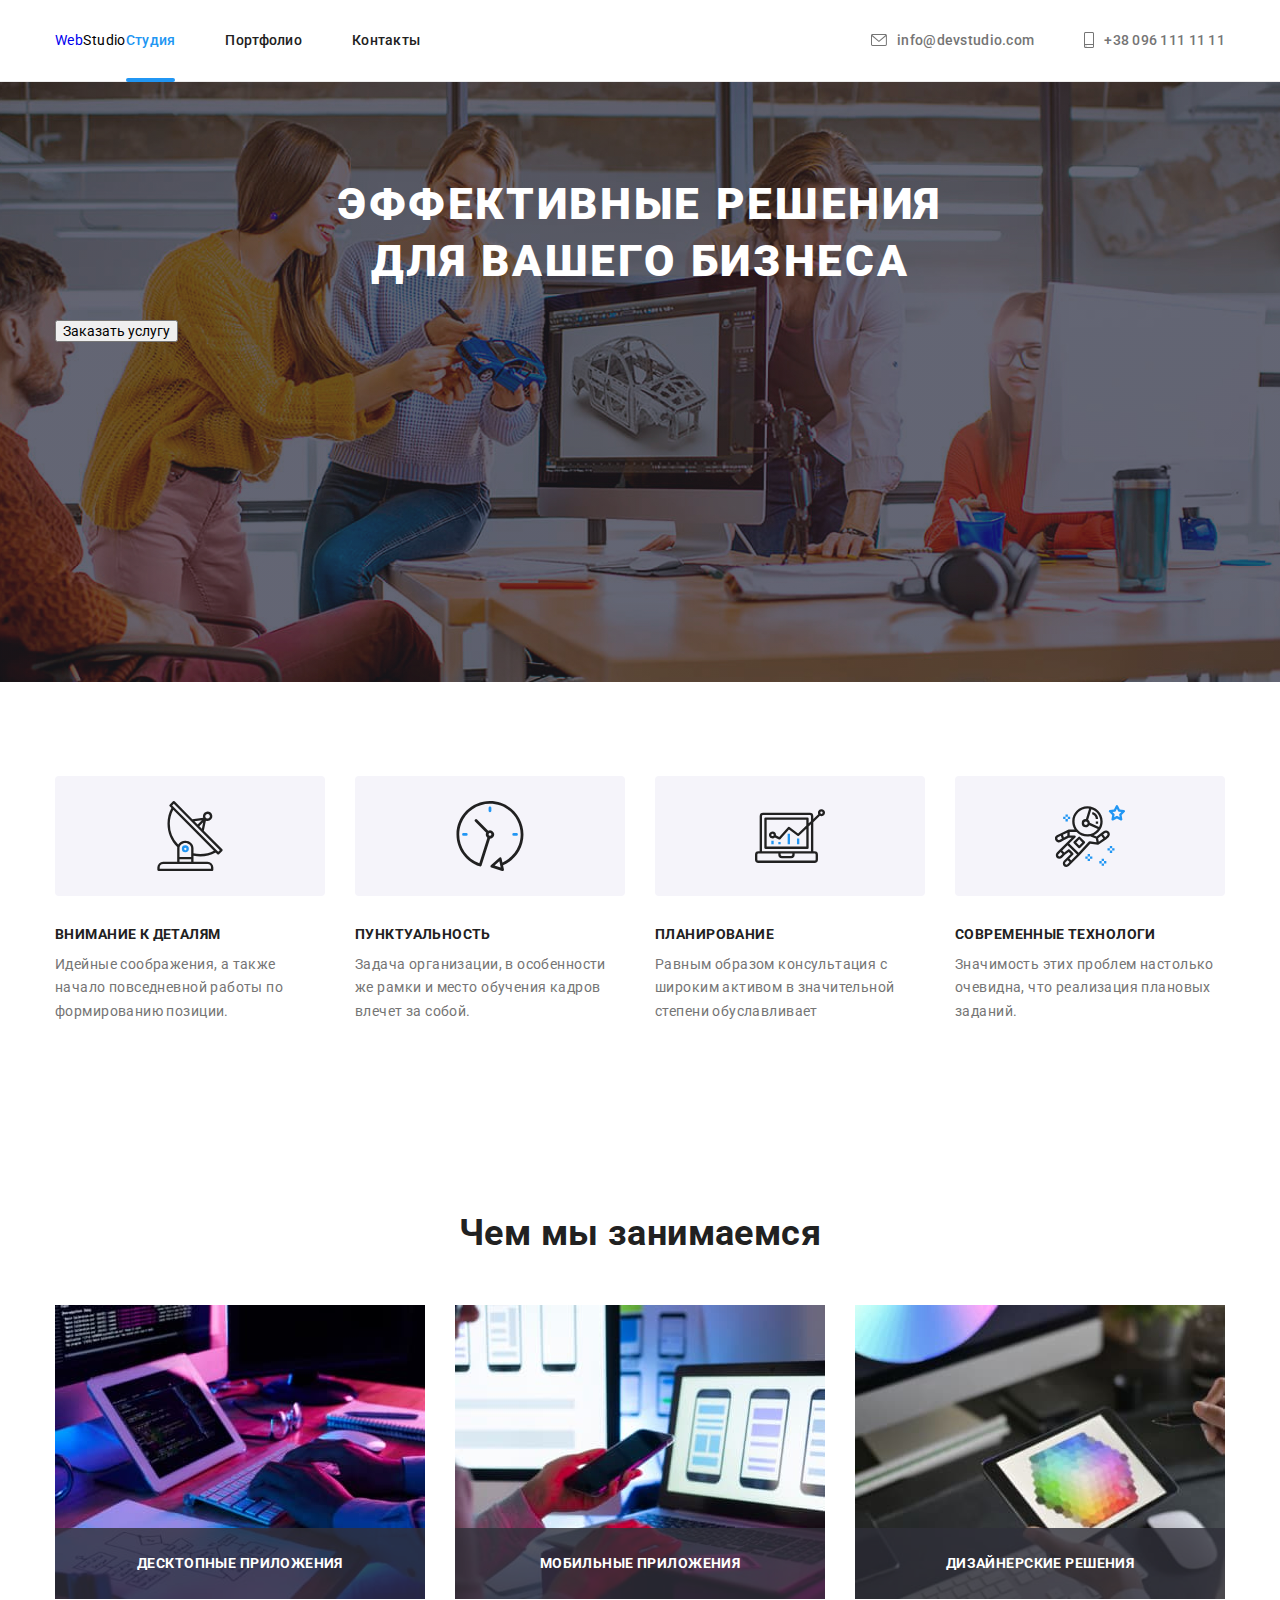
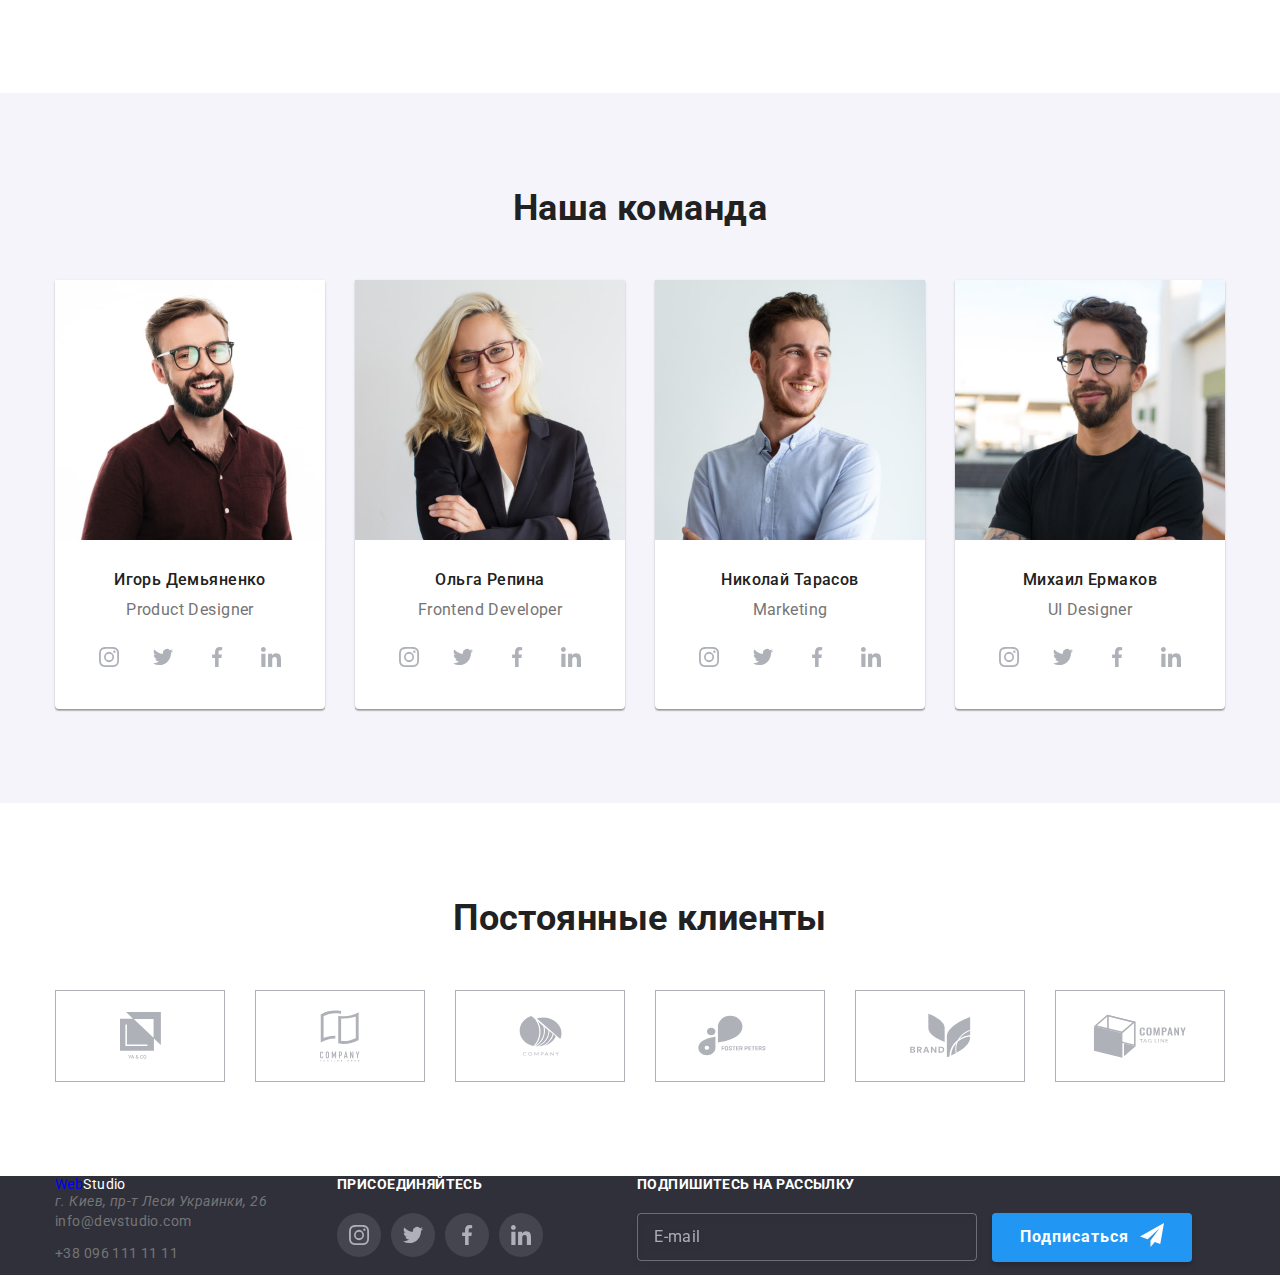
<file: index.html>
<!DOCTYPE html>
<html lang="ru">
  <head>
    <meta charset="UTF-8" />
    <meta http-equiv="X-UA-Compatible" content="IE=edge" />
    <meta name="viewport" content="width=device-width, initial-scale=1.0" />
    <title>Студия</title>
    <link rel="preconnect" href="https://fonts.gstatic.com" />
    <link
      href="https://fonts.googleapis.com/css2?family=Raleway:wght@700&family=Roboto:wght@400;500;700;900&display=swap"
      rel="stylesheet"
    />
    <link
      rel="stylesheet"
      href="https://cdnjs.cloudflare.com/ajax/libs/modern-normalize/1.0.0/modern-normalize.min.css"
    />
    <link rel="stylesheet" href="./css/styles.css"/>
    <link rel="stylesheet" href="./css/main.min.css"/>
  </head>
  <body>
    <header class="header">
      <div class="container page-header">
        <a href="./index.html" class="logo"
          >Web<span class="span-header">Studio</span></a
        >
        <nav>
          <ul class="list nav">
            <li class="nav-item">
              <a href="./index.html" class="nav-link active">Студия</a>
            </li>
            <li class="nav-item">
              <a href="./portfolio.html" class="nav-link">Портфолио</a>
            </li>
            <li class="nav-item">
              <a href="#" class="nav-link">Контакты</a>
            </li>
          </ul>
        </nav>
        <ul class="list mailtel">
          <li class="mailtel-item">
            <a href="mailto:info@devstudio.com" class="contact-link">
              <svg class="mail-icon" width="16" height="12">
                <use href="./images/sprite.svg#icon-envelope"></use>
              </svg>
              info@devstudio.com
            </a>
          </li>
          <li class="mailtel-item">
            <a href="tel:+380961111111" class="contact-link">
              <svg class="tel-icon" width="10" height="16">
                <use href="./images/sprite.svg#icon-smartphone"></use>
              </svg>
              +38 096 111 11 11</a
            >
          </li>
        </ul>
      </div>
    </header>
    <main>
      <!--hero-box-->
      <section class="section hero">
        <div class="container background-hero">
          <h1 class="hero-title">Эффективные решения для вашего бизнеса</h1>
          <button type="button" data-modal-open class="modal-btn">Заказать услугу</button>
        </div>
      </section>
      <!--section-feature-->
      <section class="section-feature section">
        <!--<h2>Особенности</h2>-->
        <ul class="container feat-cont list">
          <li class="group-feature">
            <div class="feature-icon">
              <svg class="feature-icon-item" width="70" height="70">
                <use href="./images/sprite.svg#icon-antenna"></use>
              </svg>
            </div>
            <h3 class="feature-title">Внимание к деталям</h3>
            <p class="feature-text">
              Идейные соображения, а также начало повседневной работы по
              формированию позиции.
            </p>
          </li>
          <li class="group-feature">
            <div class="feature-icon">
              <svg class="feature-icon-item" width="70" height="70">
                <use href="./images/sprite.svg#icon-clock"></use>
              </svg>
            </div>
            <h3 class="feature-title">Пунктуальность</h3>
            <p class="feature-text">
              Задача организации, в особенности же рамки и место обучения кадров
              влечет за собой.
            </p>
          </li>
          <li class="group-feature">
            <div class="feature-icon">
              <svg class="feature-icon-item" width="70" height="70">
                <use href="./images/sprite.svg#icon-diagram"></use>
              </svg>
            </div>
            <h3 class="feature-title">Планирование</h3>
            <p class="feature-text">
              Равным образом консультация с широким активом в значительной
              степени обуславливает
            </p>
          </li>
          <li class="group-feature">
            <div class="feature-icon">
              <svg class="feature-icon-item" width="70" height="70">
                <use href="./images/sprite.svg#icon-astronaut"></use>
              </svg>
            </div>
            <h3 class="feature-title">Современные технологи</h3>
            <p class="feature-text">
              Значимость этих проблем настолько очевидна, что реализация
              плановых заданий.
            </p>
          </li>
        </ul>
      </section>
      <!--section-work-->
      <section class="section">
        <div class="container">
          <h2 class="title">Чем мы занимаемся</h2>
          <ul class="list our-work">
            <li>
              <div class="example">
              <img
                src="./images/about/we-can-do1.jpg"
                alt="Создание десктопных приложений"
                width="370"
              />
              <h3 class="text-work">Десктопные приложения</h3>
              </div>
            </li>
            <li>
              <div class="example">
              <img
                src="./images/about/we-can-do2.jpg"
                alt="Создание мобильных приложений"
                width="370"
              />
              <h3 class="text-work">Мобильные приложения</h3>
              </div>
            </li>
            <li>
              <div class="example">
              <img
                src="./images/about/we-can-do3.jpg"
                alt="Создание приложений для планшетов"
                width="370"
              />
              <h3 class="text-work">Дизайнерские решения</h3>
              </div>
            </li>
          </ul>
        </div>
      </section>
      <!--section-member-->
      <section class="section-member section">
        <div class="container">
          <h2 class="title">Наша команда</h2>
          <ul class="list members">
            <li class="cards">
              <img class="photo-team"
                src="./images/team/memb1.jpg"
                alt="фото мужчины из команды разработчиков"
                width="270"
              />
              <h3 class="member-name">Игорь Демьяненко</h3>
              <p class="member-role">Product Designer</p>
              <div class="social">
                <ul class="list social-list">
                  <li class="social-list-item">
                    <a href="#" class="social-list-link">
                      <svg class="social-list-icon" width="44" height="44">
                        <use href="./images/sprite.svg#icon-insta"></use>
                      </svg>
                    </a>
                  </li>
                  <li class="social-list-item">
                    <a href="#" class="social-list-link">
                      <svg class="social-list-icon" width="44" height="44">
                        <use href="./images/sprite.svg#icon-twit"></use>
                      </svg>
                    </a>
                  </li>
                  <li class="social-list-item">
                    <a href="#" class="social-list-link">
                      <svg class="social-list-icon" width="44" height="44">
                        <use href="./images/sprite.svg#icon-facebook"></use>
                      </svg>
                    </a>
                  </li>
                  <li class="social-list-item">
                    <a href="#" class="social-list-link">
                      <svg class="social-list-icon" width="44" height="44">
                        <use href="./images/sprite.svg#icon-linkedin"></use>
                      </svg>
                    </a>
                  </li>
                </ul>
              </div>
            </li>
            <li class="cards">
              <img class="photo-team"
                src="./images/team/memb2.jpg"
                alt="фото женщины из команды разработчиков"
                width="270"
              />
              <h3 class="member-name">Ольга Репина</h3>
              <p class="member-role">Frontend Developer</p>
              <div class="social">
                <ul class="list social-list">
                  <li class="social-list-item">
                    <a href="#" class="social-list-link">
                      <svg class="social-list-icon" width="44" height="44">
                        <use href="./images/sprite.svg#icon-insta"></use>
                      </svg>
                    </a>
                  </li>
                  <li class="social-list-item">
                    <a href="#" class="social-list-link">
                      <svg class="social-list-icon" width="44" height="44">
                        <use href="./images/sprite.svg#icon-twit"></use>
                      </svg>
                    </a>
                  </li>
                  <li class="social-list-item">
                    <a href="#" class="social-list-link">
                      <svg class="social-list-icon" width="44" height="44">
                        <use href="./images/sprite.svg#icon-facebook"></use>
                      </svg>
                    </a>
                  </li>
                  <li class="social-list-item">
                    <a href="#" class="social-list-link">
                      <svg class="social-list-icon" width="44" height="44">
                        <use href="./images/sprite.svg#icon-linkedin"></use>
                      </svg>
                    </a>
                  </li>
                </ul>
              </div>
            </li>
            <li class="cards">
              <img class="photo-team"
                src="./images/team/memb3.jpg"
                alt="фото мужчины из команды разработчиков"
                width="270"
              />
              <h3 class="member-name">Николай Тарасов</h3>
              <p class="member-role">Marketing</p>
              <div class="social">
                <ul class="list social-list">
                  <li class="social-list-item">
                    <a href="#" class="social-list-link">
                      <svg class="social-list-icon" width="44" height="44">
                        <use href="./images/sprite.svg#icon-insta"></use>
                      </svg>
                    </a>
                  </li>
                  <li class="social-list-item">
                    <a href="#" class="social-list-link">
                      <svg class="social-list-icon" width="44" height="44">
                        <use href="./images/sprite.svg#icon-twit"></use>
                      </svg>
                    </a>
                  </li>
                  <li class="social-list-item">
                    <a href="#" class="social-list-link">
                      <svg class="social-list-icon" width="44" height="44">
                        <use href="./images/sprite.svg#icon-facebook"></use>
                      </svg>
                    </a>
                  </li>
                  <li class="social-list-item">
                    <a href="#" class="social-list-link">
                      <svg class="social-list-icon" width="44" height="44">
                        <use href="./images/sprite.svg#icon-linkedin"></use>
                      </svg>
                    </a>
                  </li>
                </ul>
              </div>
            </li>
            <li class="cards">
              <img class="photo-team"
                src="./images/team/memb4.jpg"
                alt="фото мужчины из команды разработчиков"
                width="270"
              />
              <h3 class="member-name">Михаил Ермаков</h3>
              <p class="member-role">UI Designer</p>
              <div class="social">
                <ul class="list social-list">
                  <li class="social-list-item">
                    <a href="#" class="social-list-link">
                      <svg class="social-list-icon" width="44" height="44">
                        <use href="./images/sprite.svg#icon-insta"></use>
                      </svg>
                    </a>
                  </li>
                  <li class="social-list-item">
                    <a href="#" class="social-list-link">
                      <svg class="social-list-icon" width="44" height="44">
                        <use href="./images/sprite.svg#icon-twit"></use>
                      </svg>
                    </a>
                  </li>
                  <li class="social-list-item">
                    <a href="#" class="social-list-link">
                      <svg class="social-list-icon" width="44" height="44">
                        <use href="./images/sprite.svg#icon-facebook"></use>
                      </svg>
                    </a>
                  </li>
                  <li class="social-list-item">
                    <a href="#" class="social-list-link">
                      <svg class="social-list-icon" width="44" height="44">
                        <use href="./images/sprite.svg#icon-linkedin"></use>
                      </svg>
                    </a>
                  </li>
                </ul>
              </div>
            </li>
          </ul>
        </div>
      </section>
      <!--Clients-->
      <section class="section">
        <div class="container">
          <h2 class="title">Постоянные клиенты</h2>
          <ul class="list clients">
            <li>
              <div>
                <a href="#" class="clients-link">
                  <svg class="clients-svg" width="41" height="47">
                    <use href="./images/sprite.svg#icon-group1"></use>
                  </svg>
                </a>
              </div>
            </li>
            <li>
              <div>
                <a href="#" class="clients-link">
                  <svg class="clients-svg" width="40" height="52">
                    <use href="./images/sprite.svg#icon-group2"></use>
                  </svg>
                </a>
              </div>
            </li>
            <li>
              <div>
                <a href="#" class="clients-link">
                  <svg class="clients-svg" width="43" height="41">
                    <use href="./images/sprite.svg#icon-group3"></use>
                  </svg>
                </a>
              </div>
            </li>
            <li>
              <div>
                <a href="#" class="clients-link">
                  <svg class="clients-svg" width="84" height="41">
                    <use href="./images/sprite.svg#icon-group4"></use>
                  </svg>
                </a>
              </div>
            </li>
            <li>
              <div>
                <a href="#" class="clients-link">
                  <svg class="clients-svg" width="63" height="45">
                    <use href="./images/sprite.svg#icon-group5"></use>
                  </svg>
                </a>
              </div>
            </li>
            <li>
              <div>
                <a href="#" class="clients-link">
                  <svg class="clients-svg" width="94" height="44">
                    <use href="./images/sprite.svg#icon-group6"></use>
                  </svg>
                </a>
              </div>
            </li>
          </ul>
        </div>
      </section>
    </main>
    <!--footer-->
    <footer class="footer">
      <div class="container footer-container">
        <div class="">
          <a href="./index.html" class="logo logo-footer"
            >Web<span class="span-footer">Studio</span></a
          >
          <address class="address">
            <p class="text-address">г. Киев, пр-т Леси Украинки, 26</p>
            <ul class="list">
              <li class="foot-li">
                <a href="mailto:info@devstudio.com" class="footer-contact"
                  >info@devstudio.com</a
                >
              </li>
              <li class="foot-li">
                <a href="tel:+380961111111" class="footer-contact"
                  >+38 096 111 11 11</a
                >
              </li>
            </ul>
          </address>
        </div>
        <div class="social-footer">
          <h3 class="footer-social-title">Присоединяйтесь</h3>
          <ul class="list social-list">
            <li class="social-list-item">
              <a href="#" class="social-list-link social-list-link-foot">
                <svg class="social-list-icon" width="44" height="44">
                  <use href="./images/sprite.svg#icon-insta"></use>
                </svg>
              </a>
            </li>
            <li class="social-list-item">
              <a href="#" class="social-list-link social-list-link-foot">
                <svg class="social-list-icon" width="44" height="44">
                  <use href="./images/sprite.svg#icon-twit"></use>
                </svg>
              </a>
            </li>
            <li class="social-list-item">
              <a href="#" class="social-list-link social-list-link-foot">
                <svg class="social-list-icon" width="44" height="44">
                  <use href="./images/sprite.svg#icon-facebook"></use>
                </svg>
              </a>
            </li>
            <li class="social-list-item">
              <a href="#" class="social-list-link social-list-link-foot">
                <svg class="social-list-icon" width="44" height="44">
                  <use href="./images/sprite.svg#icon-linkedin"></use>
                </svg>
              </a>
            </li>
          </ul>
        </div>
        <div class="form-footer">
          <form class="form-subscription" name="subscription">
            <p class="text-form-footer">Подпишитесь на рассылку</p>
            <input type="email" class="email-form-footer" placeholder="E-mail">
            <button type="submit" class="form-footer-btn">Подписаться
              <svg class="submit-icon" width="24" height="24">
                <use href="./images/sprite.svg#icon-send"></use>
              </svg>
            </button>
          </form>
        </div>
      </div>
    </footer>
    <!--Modal-window-->
    <div class="backdrop is-hidden" data-modal>
      <div class="modal">
        <button type="button" data-modal-close class="modal-close-butt">
          <svg class="modal-close-icon" width="17" height="17">
            <use href="./images/sprite.svg#icon-close"></use>
          </svg>
        </button>
        <form class="modal-form">
          <p class="text-modal-form">Оставьте свои данные, мы вам перезвоним</p>
          <label for="name">Имя</label>
          <div class="for-name-icon">
          <input type="text" id="name" name="user-name" class="modal-form-input" minlength="2" required >
          <svg class="icon-form" width="18" height="18">
            <use href="./images/sprite.svg#icon-person"></use>
          </svg>
        </div>
        <label for="tel">Телефон</label>
          <div class="for-tel-icon">
          <input type="tel" id="tel" name="user-phone" class="modal-form-input" pattern="[0-9]{3}-[0-9]{3}-[0-9]{2}-[0-9]{2}" title="099-111-11-11" required >
          <svg class="icon-form" width="18" height="18">
            <use href="./images/sprite.svg#icon-phone"></use>
          </svg>
        </div>
        <label for="email">Почта</label>
          <div class="for-email-icon">
          <input type="email" id="email" name="user-mail" class="modal-form-input" required>
          <svg class="icon-form" width="18" height="18">
            <use href="./images/sprite.svg#icon-email"></use>
          </svg>
          </div>
          <label for="comments">Комментарий</label>
          <textarea name="comments" id="comments" class="modal-form-comments" placeholder="Введите текст" ></textarea>
          <input type="checkbox" id="user-agreement" name="user-policy" class="form-user-agreement custom-checkbox" required>
          <label for="user-agreement" class="checkbox-form-user-agreement">Соглашаюсь с рассылкой и принимаю<a href="#"> Условия договора</a>
          </label>
          <button type="submit" class="modal-btn">Отправить</button>
          </form>
      </div>
    </div>
    <script src="./js/modal.js"></script>
  </body>
</html>
</file>
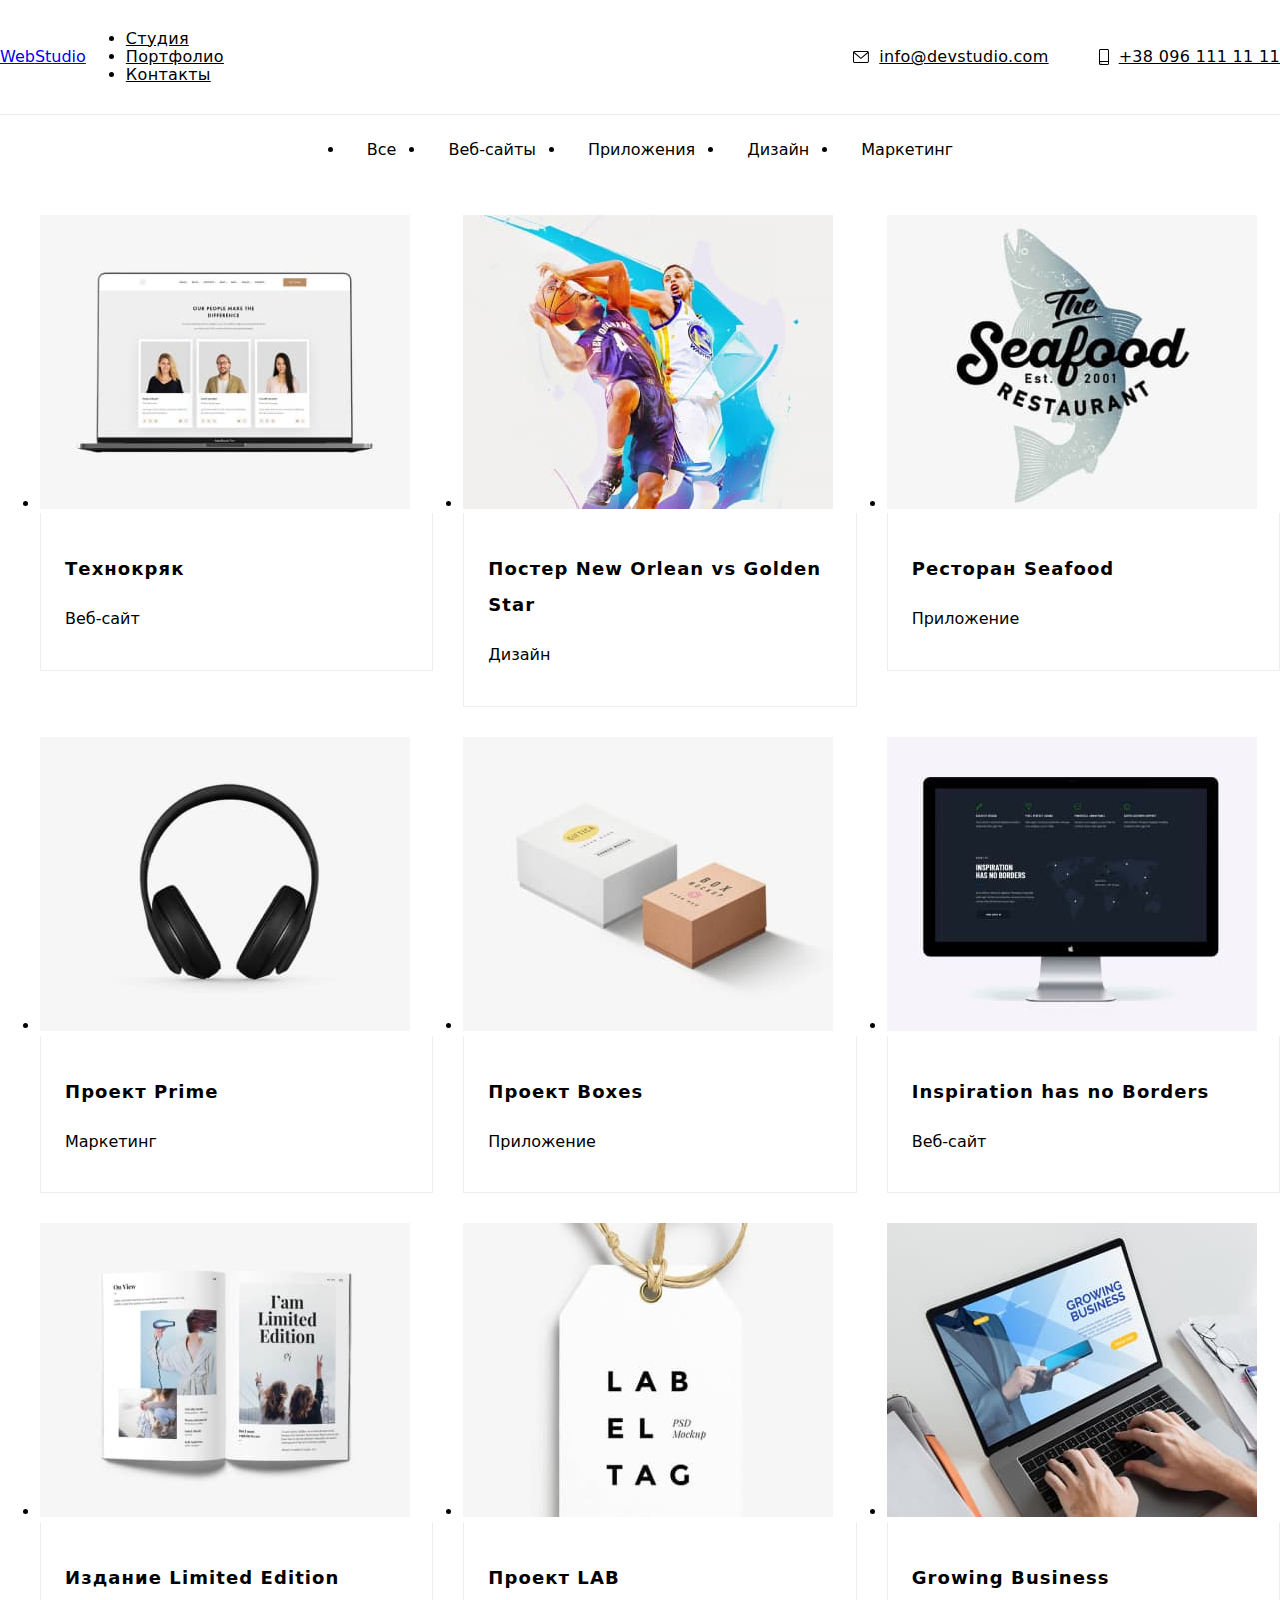
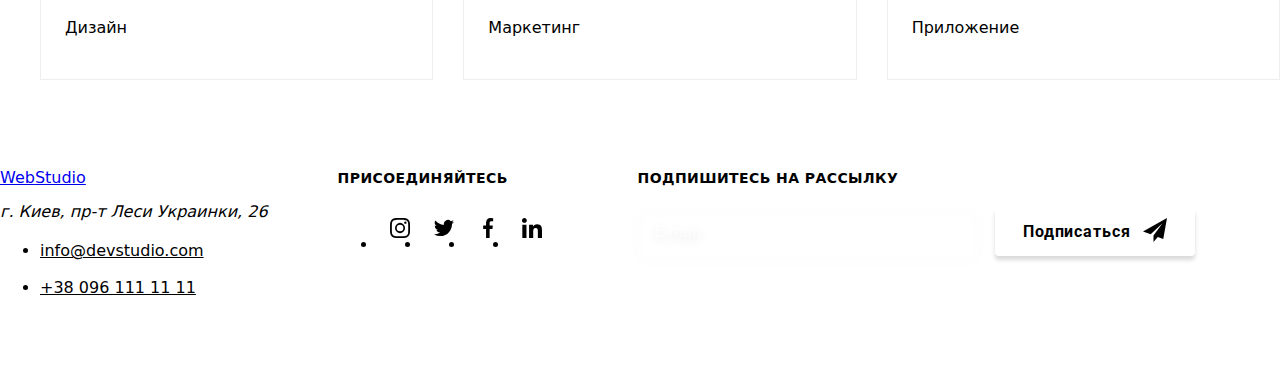
<file: portfolio.html>
<!DOCTYPE html>
<html lang="ru">
  <head>
    <meta charset="UTF-8" />
    <meta http-equiv="X-UA-Compatible" content="IE=edge" />
    <meta name="viewport" content="width=device-width, initial-scale=1.0" />
    <title>Портфолио</title>
    <link rel="preconnect" href="https://fonts.gstatic.com" />
    <link
      href="https://fonts.googleapis.com/css2?family=Raleway:wght@700&family=Roboto:wght@400;500;700;900&display=swap"
      rel="stylesheet"
    />
    <link
      rel="stylesheet"
      href="https://cdnjs.cloudflare.com/ajax/libs/modern-normalize/1.0.0/modern-normalize.min.css"
    />
    <link rel="stylesheet" href="./css/styles.css" />
  </head>
  <body>
    <header class="header">
      <div class="container page-header">
        <a href="./index.html" class="logo"
          >Web<span class="span-header">Studio</span></a
        >
        <nav>
          <ul class="list anchor">
            <li class="anchor-item">
              <a href="./index.html" class="nav-link">Студия</a>
            </li>
            <li class="anchor-item">
              <a href="./portfolio.html" class="nav-link active">Портфолио</a>
            </li>
            <li class="anchor-item">
              <a href="" class="nav-link">Контакты</a>
            </li>
          </ul>
        </nav>
        <ul class="list mailtel">
          <li class="mailtel-item">
            <a href="mailto:info@devstudio.com" class="contact-link">
              <svg class="mail-icon" width="16" height="12">
                <use href="./images/sprite.svg#icon-envelope"></use>
              </svg>
              info@devstudio.com
            </a>
          </li>
          <li class="mailtel-item">
            <a href="tel:+380961111111" class="contact-link">
              <svg class="tel-icon" width="10" height="16">
                <use href="./images/sprite.svg#icon-smartphone"></use>
              </svg>
              +38 096 111 11 11</a
            >
          </li>
        </ul>
      </div>
    </header>
    <main>
      <div class="container">
        <!--<h1>Портфолио</h1>-->
        <section class="section">
          <!--<h2>Фильтр</h2>-->
          <ul class="list filter">
            <li class="li-button">
              <button type="button" class="btn-filter">Все</button>
            </li>
            <li class="li-button">
              <button type="button" class="btn-filter">Веб-сайты</button>
            </li>
            <li class="li-button">
              <button type="button" class="btn-filter">Приложения</button>
            </li>
            <li class="li-button">
              <button type="button" class="btn-filter">Дизайн</button>
            </li>
            <li class="li-button">
              <button type="button" class="btn-filter">Маркетинг</button>
            </li>
          </ul>
          <!--<h2>Примеры работ</h2>-->
          <ul class="list portfolio-card">
            <li class="card-item">
              <div class="card-overlay">
                <img
                  src="./images/portfolio/example1.jpg"
                  alt="Дизайн сайта"
                  width="370"
                />
                <p class="overlay">
                  Технокряк это современная площадка распространения
                  коронавируса. Компании используют эту платформу для цифрового
                  шпионажа и атак на защищённые сервера конкурентов.
                </p>
              </div>
              <div class="text-card">
                <h3 class="portfolio-title">Технокряк</h3>
                <p class="project-type">Веб-сайт</p>
              </div>
            </li>
            <li class="card-item">
              <div class="card-overlay"><img
                src="./images/portfolio/example2.jpg"
                alt=" Дизайн Постера"
                width="370"
              /><p class="overlay">
                  Технокряк это современная площадка распространения
                  коронавируса. Компании используют эту платформу для цифрового
                  шпионажа и атак на защищённые сервера конкурентов.
                </p></div>
              
              <div class="text-card">
                <h3 class="portfolio-title">
                  Постер New Orlean vs Golden Star
                </h3>
                <p class="project-type">Дизайн</p>
              </div>
            </li>
            <li class="card-item">
              <div class="card-overlay"><img
                src="./images/portfolio/example3.jpg"
                alt=" Дизайн приложения ресторан Seafood"
                width="370"
              /><p class="overlay">
                  Технокряк это современная площадка распространения
                  коронавируса. Компании используют эту платформу для цифрового
                  шпионажа и атак на защищённые сервера конкурентов.
                </p></div>
              
              <div class="text-card">
                <h3 class="portfolio-title">Ресторан Seafood</h3>
                <p class="project-type">Приложение</p>
              </div>
            </li>
            <li class="card-item">
              <div class="card-overlay"><img
                src="./images/portfolio/example4.jpg"
                alt="Фото наушников"
                width="370"
              /><p class="overlay">
                  Технокряк это современная площадка распространения
                  коронавируса. Компании используют эту платформу для цифрового
                  шпионажа и атак на защищённые сервера конкурентов.
                </p></div>
              
              <div class="text-card">
                <h3 class="portfolio-title">Проект Prime</h3>
                <p class="project-type">Маркетинг</p>
              </div>
            </li>
            <li class="card-item">
              <div class="card-overlay"><img
                src="./images/portfolio/example5.jpg"
                alt="Дизайн проекта Boxes-коробочки"
                width="370"
              /><p class="overlay">
                  Технокряк это современная площадка распространения
                  коронавируса. Компании используют эту платформу для цифрового
                  шпионажа и атак на защищённые сервера конкурентов.
                </p></div>
              
              <div class="text-card">
                <h3 class="portfolio-title">Проект Boxes</h3>
                <p class="project-type">Приложение</p>
              </div>
            </li>
            <li class="card-item">
              <div class="card-overlay"><img
                src="./images/portfolio/example6.jpg"
                alt="Дизайн сайта Inspiration has no Borders"
                width="370"
              /><p class="overlay">
                  Технокряк это современная площадка распространения
                  коронавируса. Компании используют эту платформу для цифрового
                  шпионажа и атак на защищённые сервера конкурентов.
                </p></div>
              
              <div class="text-card">
                <h3 class="portfolio-title">Inspiration has no Borders</h3>
                <p class="project-type">Веб-сайт</p>
              </div>
            </li>
            <li class="card-item">
              <div class="card-overlay"><img
                src="./images/portfolio/example7.jpg"
                alt="Дизайн издания Limited Edition"
                width="370"
              /><p class="overlay">
                  Технокряк это современная площадка распространения
                  коронавируса. Компании используют эту платформу для цифрового
                  шпионажа и атак на защищённые сервера конкурентов.
                </p></div>
              
              <div class="text-card">
                <h3 class="portfolio-title">Издание Limited Edition</h3>
                <p class="project-type">Дизайн</p>
              </div>
            </li>
            <li class="card-item">
              <div class="card-overlay"><img
                src="./images/portfolio/example8.jpg"
                alt="Дизайн проекта LAB"
                width="370"
              /><p class="overlay">
                  Технокряк это современная площадка распространения
                  коронавируса. Компании используют эту платформу для цифрового
                  шпионажа и атак на защищённые сервера конкурентов.
                </p></div>
              
              <div class="text-card">
                <h3 class="portfolio-title">Проект LAB</h3>
                <p class="project-type">Маркетинг</p>
              </div>
            </li>
            <li class="card-item">
              <div class="card-overlay"><img
                src="./images/portfolio/example9.jpg"
                alt="Дизайн приложения Growing Business"
                width="370"
              /><p class="overlay">
                  Технокряк это современная площадка распространения
                  коронавируса. Компании используют эту платформу для цифрового
                  шпионажа и атак на защищённые сервера конкурентов.
                </p></div>
              
              <div class="text-card">
                <h3 class="portfolio-title">Growing Business</h3>
                <p class="project-type">Приложение</p>
              </div>
            </li>
          </ul>
        </section>
      </div>
    </main>
    <footer class="footer">
      <div class="container footer-container">
        <div class="">
          <a href="./index.html" class="logo logo-footer"
            >Web<span class="span-footer">Studio</span></a
          >
          <address class="address">
            <p class="addr">г. Киев, пр-т Леси Украинки, 26</p>
            <ul class="list">
              <li class="foot-li">
                <a href="mailto:info@devstudio.com" class="footer-contact"
                  >info@devstudio.com</a
                >
              </li>
              <li class="foot-li">
                <a href="tel:+380961111111" class="footer-contact"
                  >+38 096 111 11 11</a
                >
              </li>
            </ul>
          </address>
        </div>
        <div class="social-footer">
          <h3 class="footer-social-title">Присоединяйтесь</h3>
          <ul class="list social-list">
            <li class="social-list-item">
              <a href="" class="social-list-link social-list-link-foot">
                <svg class="social-list-icon" width="44" height="44">
                  <use href="./images/sprite.svg#icon-insta"></use>
                </svg>
              </a>
            </li>
            <li class="social-list-item">
              <a href="" class="social-list-link social-list-link-foot">
                <svg class="social-list-icon" width="44" height="44">
                  <use href="./images/sprite.svg#icon-twit"></use>
                </svg>
              </a>
            </li>
            <li class="social-list-item">
              <a href="" class="social-list-link social-list-link-foot">
                <svg class="social-list-icon" width="44" height="44">
                  <use href="./images/sprite.svg#icon-facebook"></use>
                </svg>
              </a>
            </li>
            <li class="social-list-item">
              <a href="" class="social-list-link social-list-link-foot">
                <svg class="social-list-icon" width="44" height="44">
                  <use href="./images/sprite.svg#icon-linkedin"></use>
                </svg>
              </a>
            </li>
          </ul>
        </div>
        <div class="form-footer">
          <form class="form-subscription" name="subscription">
            <p class="text-form-footer">Подпишитесь на рассылку</p>
            <input type="email" class="email-form-footer" placeholder="E-mail">
            <button type="submit" class="form-footer-btn">Подписаться
              <svg class="submit-icon" width="24" height="24">
                <use href="./images/sprite.svg#icon-send"></use>
              </svg>
            </button>
          </form>
        </div>
      </div>
    </footer>
  </body>
</html>
</file>
<file: css/styles.css>
/*header box*/
.header {
  border-bottom: 1px solid #ececec;
}
.nav,
.mailtel {
  display: flex;
  padding-top: 32px;
  padding-bottom: 32px;
}
.page-header {
  display: flex;
  justify-content: space-between;
  align-items: center;
  background-color: var(--main-background);
}
.logo-header {
  
  margin: 24px 93px 25px 0px;
}
.nav-item:not(:last-child) {
  margin-right: 50px;
}
.mailtel {
  margin-left: auto;
}
.mailtel-item {
  display: flex;
  align-items: center;
}
.mailtel-item:not(:last-child) {
  margin-right: 50px;
}
.mail-icon,
.tel-icon {
  margin-right: 10px;
  fill: currentColor;
}

.nav-link {
  color: var(--title-text-color);
  font-weight: 500;
  letter-spacing: 0.02em;
  transition: color 250ms cubic-bezier(0.4, 0, 0.2, 1);
}
.contact-link {
  display: flex;
  color: inherit;
  font-weight: 500;
  align-items: center;
  letter-spacing: 0.02em;
  transition: color 250ms cubic-bezier(0.4, 0, 0.2, 1);
}
.nav-link:hover,
.contact-link:hover,
.nav-link:focus,
.contact-link:focus,
.footer-contact:hover,
.footer-contact:focus {
  color: var(--accent-text-color);
}
.active {
  color: var(--accent-text-color);
  position: relative;
}
.active::after {
  position: absolute;
  content: "";
  width: 100%;
  height: 4px;
  top: 46px;
  left: 0;
  background: var(--accent-text-color);
  border-radius: 2px;
}

.span-header {
  color: var(--span-header);
}
/*hero-box*/
.hero {
  max-width: 1600px;
  height: 600px;
  margin-left: auto;
  margin-right: auto;
  padding-top: 200px;
  padding-bottom: 200px;
  background-position: center;
  background-repeat: no-repeat;
  background-size: cover;
  background-color: #c4c4c4;
  background-image: linear-gradient(
      to right,
      rgba(47, 48, 58, 0.4),
      rgba(47, 48, 58, 0.4)
    ),
    url("../images/hero/Img.jpg");
}

.hero-title {
  color: var(--main-background);
  text-align: center;
  text-transform: uppercase;
  font-size: 44px;
  line-height: 1.3;
  font-weight: 900;
  letter-spacing: 0.06em;
  margin: 0 auto 30px auto;
  width: 696px;
}

/*.hero-button {

  font-size: 16px;
  font-weight: 700;
  line-height: 1.8;
  text-align: center;
  padding: 10px 0;
  cursor: pointer;
  letter-spacing: 0.06em;
  width: 200px;
  border-style: none;
  box-shadow: 0px 4px 4px rgba(0, 0, 0, 0.15);
  border-radius: 4px;
  
  
  transition: background-color 250ms cubic-bezier(0.4, 0, 0.2, 1);
}
.modal-form-btn {
  display: flex;
  
  
  
  padding: 10px 55px;
  
  color: var(--main-background);
  margin: auto;
  background-color: var(--accent-text-color);
  
}
.hero-button:hover {
  
}*/

/*section-feature*/
.feat-cont {
  display: flex;
}
.feature-icon {
  display: flex;
  padding: 25px 100px;
  margin-bottom: 30px;
  background-color: var(--section-background);
  border-radius: 4px;
}
.group-feature:not(:last-child) {
  margin-right: 30px;
}
.group-feature {
  width: 270px;
}
.feature-title {
  font-size: inherit;
  text-transform: uppercase;
  color: var(--title-text-color);
  margin-bottom: 10px;
}
.feature-text {
  line-height: 1.7;
}
.feature-icon-item {
  margin: auto;
}
.section-feature {
  padding-bottom: 0;
}
/*section-work*/
.title {
  color: var(--title-text-color);
  font-weight: 700;
  font-size: 36px;
  text-align: center;
  margin-bottom: 50px;
}
.our-work {
  display: flex;
  justify-content: space-between;
}
.example {
  position: relative;
  display: block;
  max-width: 100%;
  height: auto;
}
.example > .text-work {
  width: 370px;
  font-weight: 700;
  font-size: 14px;
  text-align: center;
  letter-spacing: 0.03em;
  text-transform: uppercase;
  position: absolute;
  color: var(--main-background);
  bottom: 0;
  left: 0;
  padding-top: 27px;
  padding-bottom: 27px;
  background: rgba(47, 48, 58, 0.8);
}

/*section-member*/
.section-member {
  background-color: var(--section-background);
}
.members {
  display: flex;
  justify-content: space-between;
}
.cards {
  background-color: var(--main-background);
  border-radius: 0px 0px 4px 4px;
  box-shadow: 0px 1px 3px rgba(0, 0, 0, 0.12), 0px 1px 1px rgba(0, 0, 0, 0.14),
    0px 2px 1px rgba(0, 0, 0, 0.2);
  padding-bottom: 30px;
}
.photo-team {
  margin-bottom: 30px;
}
.member-name {
  color: var(--title-text-color);
  font-weight: 500;
  margin-bottom: 10px;
}
.member-role {
  margin-bottom: 16px;
}
.member-name,
.member-role {
  font-size: 16px;
  text-align: center;
}
.social {
  width: 270px;
}
.social-list {
  display: flex;
  justify-content: space-between;
  align-items: center;
  width: 206px;
  height: 44px;
  margin: 0 auto;
}
.social-list-icon {
  fill: var(--fill-icon);
  transition: fill 250ms cubic-bezier(0.4, 0, 0.2, 1);
}
.social-list-link {
  display: flex;
  justify-content: space-between;
  align-items: center;
  background-color: var(--main-background);
  width: 44px;
  height: 44px;
  border-radius: 50%;
  transition: background-color 250ms cubic-bezier(0.4, 0, 0.2, 1);
}
.social-list-link:hover,
.social-list-link:focus {
  background-color: var(--accent-text-color);
}
.social-list-link:hover .social-list-icon,
.social-list-link:focus .social-list-icon {
  fill: var(--main-background);
}
/*Clients*/
.clients {
  display: flex;
  justify-content: space-between;
}
.clients-link {
  display: flex;
  width: 170px;
  height: 92px;
  border: 1px solid var(--fill-icon);
  padding: 16px 32px;
  transition: border-color 250ms cubic-bezier(0.4, 0, 0.2, 1);
  justify-content: center;
  align-items: center;
}
.clients-svg {
  fill: var(--fill-icon);
  transition: fill 250ms cubic-bezier(0.4, 0, 0.2, 1);
}
.clients-link:hover .clients-svg,
.clients-link:focus .clients-svg {
  fill: var(--accent-text-color);
}
.clients-link:hover,
.clients-link:focus {
  border-color: var(--accent-text-color);
}
/*footer*/
.footer-container {
  display: flex;
  padding-top: 60px;
  padding-bottom: 60px;
  align-items: baseline;
}
.logo-footer {
  margin-bottom: 20px;
}
.footer {
  background-color: var(--hero-footer-color);
}
.social-footer {
  display: block;
  width: 206px;
  flex-direction: column;
  margin-left: 70px;
}
.footer-social-title {
  font-weight: 700;
  font-size: 14px;
  letter-spacing: 0.03em;
  text-transform: uppercase;
  color: var(--main-background);
  margin-bottom: 20px;
}
.footer-contact {
  font-style: normal;
  line-height: 1.7;
  color: inherit;
  transition: color 250ms cubic-bezier(0.4, 0, 0.2, 1);
}
.foot-li {
  margin-bottom: 9px;
}
.addres {
  display: flex;
  margin-top: 20px;
  margin-bottom: 60px;
  width: 231px;
}
.text-addres {
  font-style: normal;
  color: var(--main-background);
  line-height: 1.7;
  margin-bottom: 9px;
}
.span-footer {
  color: var(--main-background);
}
.social-list-link-foot {
  background-color: rgba(255, 255, 255, 0.1);
}
.form-footer {
  width: 570px;
  margin-left: 94px;
}
.text-form-footer {
  text-transform: uppercase;
  font-size: 14px;
  line-height: 1.14;
  letter-spacing: 0.03em;
  font-weight: 700;
  color: var(--main-background);
  margin-bottom: 20px;
 }
.email-form-footer {
  width: 340px;
  padding: 15px 0 15px 16px;
  border: 1px solid rgba(255, 255, 255, 0.3);
  border-radius: 4px;
  margin-right: 12px;
  background-color:inherit;
  color: var(--main-background);
  filter: drop-shadow(0px 4px 4px rgba(0, 0, 0, 0.15));
  outline: none;
}
.email-form-footer::placeholder {
  color: rgba(255, 255, 255, 0.6);
  font-family: "Roboto";
  font-size: 16px;
  line-height: 1.2;
  letter-spacing: 0.03em;
}
.form-footer-btn {
  text-align: left;
  width: 200px;
  font-family: "Roboto";
  font-size: 16px;
  line-height: 1.8;
  font-weight: 700;
  padding: 10px 28px;
  letter-spacing: 0.06em;
  position: relative;
  background-color: var(--accent-text-color);
  color: var(--main-background);
  box-shadow: 0px 4px 4px rgba(0, 0, 0, 0.15);
  border-radius: 4px;
  transition: background-color 250ms cubic-bezier(0.4, 0, 0.2, 1);
  border-style: none;
}
.form-footer-btn:hover,
.form-footer-btn:focus {
  background-color: var(--button-hover);
  border-color: var(--button-hover);
}


.submit-icon {
  position: absolute;
  right: 28px;
  top: 10px;
  fill: var(--main-background);
  
}
/*portfolio-page*/
.filter {
  display: flex;
  justify-content: center;
  margin-bottom: 16px;
}
.btn-filter {
  background-color: var(--section-background);
  color: var(--title-text-color);
  font-weight: 500;
  text-align: center;
  line-height: 1.6;
  cursor: pointer;
  border-style: none;
  padding: 6px 22px 6px 22px;
  border-radius: 4px;
  transition-property: background-color, color, box-shadow;
  transition-duration: 250ms;
  transition-timing-function: cubic-bezier(0.4, 0, 0.2, 1);
}
.btn-filter:hover,
.btn-filter:focus {
  background-color: var(--accent-text-color);
  color: var(--main-background);
  box-shadow: 0px 3px 1px rgba(0, 0, 0, 0.1), 0px 1px 2px rgba(0, 0, 0, 0.08),
    0px 2px 2px rgba(0, 0, 0, 0.12);
}
.li-button:not(:last-child) {
  margin-right: 8px;
}
.portfolio-title {
  font-weight: 700;
  font-size: 18px;
  line-height: 2;
  color: var(--title-text-color);
  letter-spacing: 0.06em;
}
.project-type {
  font-size: 16px;
  line-height: 1.8;
}
.portfolio-card {
  display: flex;
  flex-wrap: wrap;
  margin-left: -30px;
}
.portfolio-card > li {
  margin-left: 30px;
  margin-top: 30px;
  flex-basis: calc((100% - 90px) / 3);
}
.card-overlay {
  position: relative;
  overflow: hidden;
}
.overlay {
  position: absolute;
  min-height: 100%;
  width: 100%;
  font-weight: 400;
  top: 0;
  right: 0;
  padding: 63px 24px;
  font-size: 18px;
  line-height: 1.55;
  letter-spacing: 0.03em;
  color: var(--main-background);
  background-color: rgba(33, 150, 243, 0.9);
  transform: translatey(100%);
  transition: transform 250ms linear;
  overflow: auto;
  
}

.text-card {
  border-right: 1px solid #eeeeee;
  border-bottom: 1px solid #eeeeee;
  border-left: 1px solid #eeeeee;
  padding-left: 24px;
  padding-bottom: 20px;
  padding-top: 20px;
}
.card-item {
  transition: box-shadow 250ms cubic-bezier(0.4, 0, 0.2, 1);
}
.card-item:hover,
.card-item:focus {
  box-shadow: 0px 1px 1px rgba(0, 0, 0, 0.12), 0px 4px 4px rgba(0, 0, 0, 0.06),
    1px 4px 6px rgba(0, 0, 0, 0.16);
}
.card-item:hover .overlay,
.card-item:focus .overlay {
  transform: translatey(0);
}
/*modal-window*/
.backdrop {
  position: fixed;
  width: 100%;
  height: 100%;
  top: 0;
  left: 0;
  background-color: rgba(0, 0, 0, 0.2);
  z-index: 100;
  transition: opacity 250ms linear, visibility 250ms linear;
}
.modal {
  position: absolute;
  top: 50%;
  left: 50%;
  transform: translate(-50%, -50%);
  width: 528px;
  height: 580px;
  padding: 40px;
  border-color: var(--main-background);
  background-color: var(--main-background);
  border-radius: 4px;
  box-shadow: 0px 1px 3px rgba(0, 0, 0, 0.12), 0px 1px 1px rgba(0, 0, 0, 0.14),
    0px 2px 1px rgba(0, 0, 0, 0.2);
}
.modal-close-butt {
  position: absolute;
  top: 8px;
  right: 8px;
  width: 30px;
  height: 30px;
  background-color: transparent;
  border: 1px solid rgba(0, 0, 0, 0.1);
  border-radius: 50%;
  padding: 6px 6px;
  outline: none;
  cursor: pointer;
}
.modal-close-icon {
  fill: var(--span-header);
}
.modal-close-butt:hover .modal-close-icon,
.modal-close-butt:focus .modal-close-icon  {
  fill: var(--accent-text-color);
}
.is-hidden {
  opacity: 0;
  visibility: hidden;
  pointer-events: none;
}
.text-modal-form {
font-family: Roboto;
font-weight: 700;
font-size: 20px;
line-height: 1.15;
text-align: center;
letter-spacing: 0.03em;
margin-bottom: 12px;
color: var(--title-text-color);

}
.for-name-icon,
.for-tel-icon,
.for-email-icon {
  position: relative;
}
.modal-form-input {
  width: 100%;
  height: 40px;
  margin-bottom: 10px;
  padding-left: 42px;
  border: 1px solid rgba(33, 33, 33, 0.2);
  box-sizing: border-box;
  border-radius: 4px;
  cursor: pointer; 
  transition: border-color 250ms cubic-bezier(0.4, 0, 0.2, 1); 
}
.icon-form {
  position: absolute;
  top: 11px;
  left: 12px;
  transition: fill 250ms cubic-bezier(0.4, 0, 0.2, 1);
}
.modal-form-comments {
  display: inline-block;
  resize: none;
  width: 100%;
  height: 120px;
  padding: 12px 16px;
  border: 1px solid rgba(33, 33, 33, 0.2);
  border-radius: 4px;
  margin-bottom: 20px;
  cursor: pointer;
  transition: border-color 250ms cubic-bezier(0.4, 0, 0.2, 1);
}
.modal-form-input:focus,
.modal-form-comments:focus,
.modal-form-input:hover,
.modal-form-comments:hover {
  outline: none;
  border-color: var(--accent-text-color);
  
}
.modal-form-input:focus + .icon-form,
.modal-form-input:hover + .icon-form {
  fill: var(--accent-text-color);
}
.modal-form-comments::placeholder {
  color: rgba(117, 117, 117, 0.5);
}
.checkbox-form-user-agreement {
  display: inline-block;
  margin-bottom: 30px;
  cursor: pointer;
}
.form-user-agreement {
  width: 16px;
  height: 15px;
}
.checkbox-form-user-agreement::before {
  content: '';
  display: inline-block;
  width: 16px;
  height: 15px;
  border: 2px solid var(--title-text-color);
  border-radius: 2px;
  margin-right: 7px;
  vertical-align: middle;
  background-size: cover;
  transition: border-color 250ms cubic-bezier(0.4, 0, 0.2, 1);
}
.form-user-agreement:checked + .checkbox-form-user-agreement::before {
  background-image: url(../images/checkbox/Vector1.svg);
  background-color: var(--accent-text-color);
  border-color: var(--accent-text-color);
}
.form-user-agreement:focus + .checkbox-form-user-agreement::before,
.form-user-agreement:hover + .checkbox-form-user-agreement::before {
  border-color: var(--accent-text-color);
}
</file>
<file: css/main.min.css>
h1,h2,h3,h4,h5,h6,p{margin-top:0;margin-bottom:0}ul,ol{margin-top:0;margin-bottom:0;padding-left:0}img{display:block}body{font-family:"Roboto", "Raleway", sans-serif;color:var(--main-text-color);line-height:1.2;font-size:14px;letter-spacing:0.03em}.list{list-style:none}.logo,.nav-link,.contact-link,.footer-contact{text-decoration:none}.section{padding-top:94px;padding-bottom:94px}.container{width:1200px;margin:0 auto;padding:0 15px}.custom-checkbox{position:absolute;z-index:-1;opacity:0}:root{--main-text-color: #757575;--title-text-color: #212121;--accent-text-color: #2196f3;--hero-footer-color: #2f303a;--main-background: #ffffff;--section-background: #f5f4fa;--button-hover: #188ce8;--span-header: #000000;--fill-icon: #afb1b8}
/*# sourceMappingURL=main.min.css.map */
</file>
